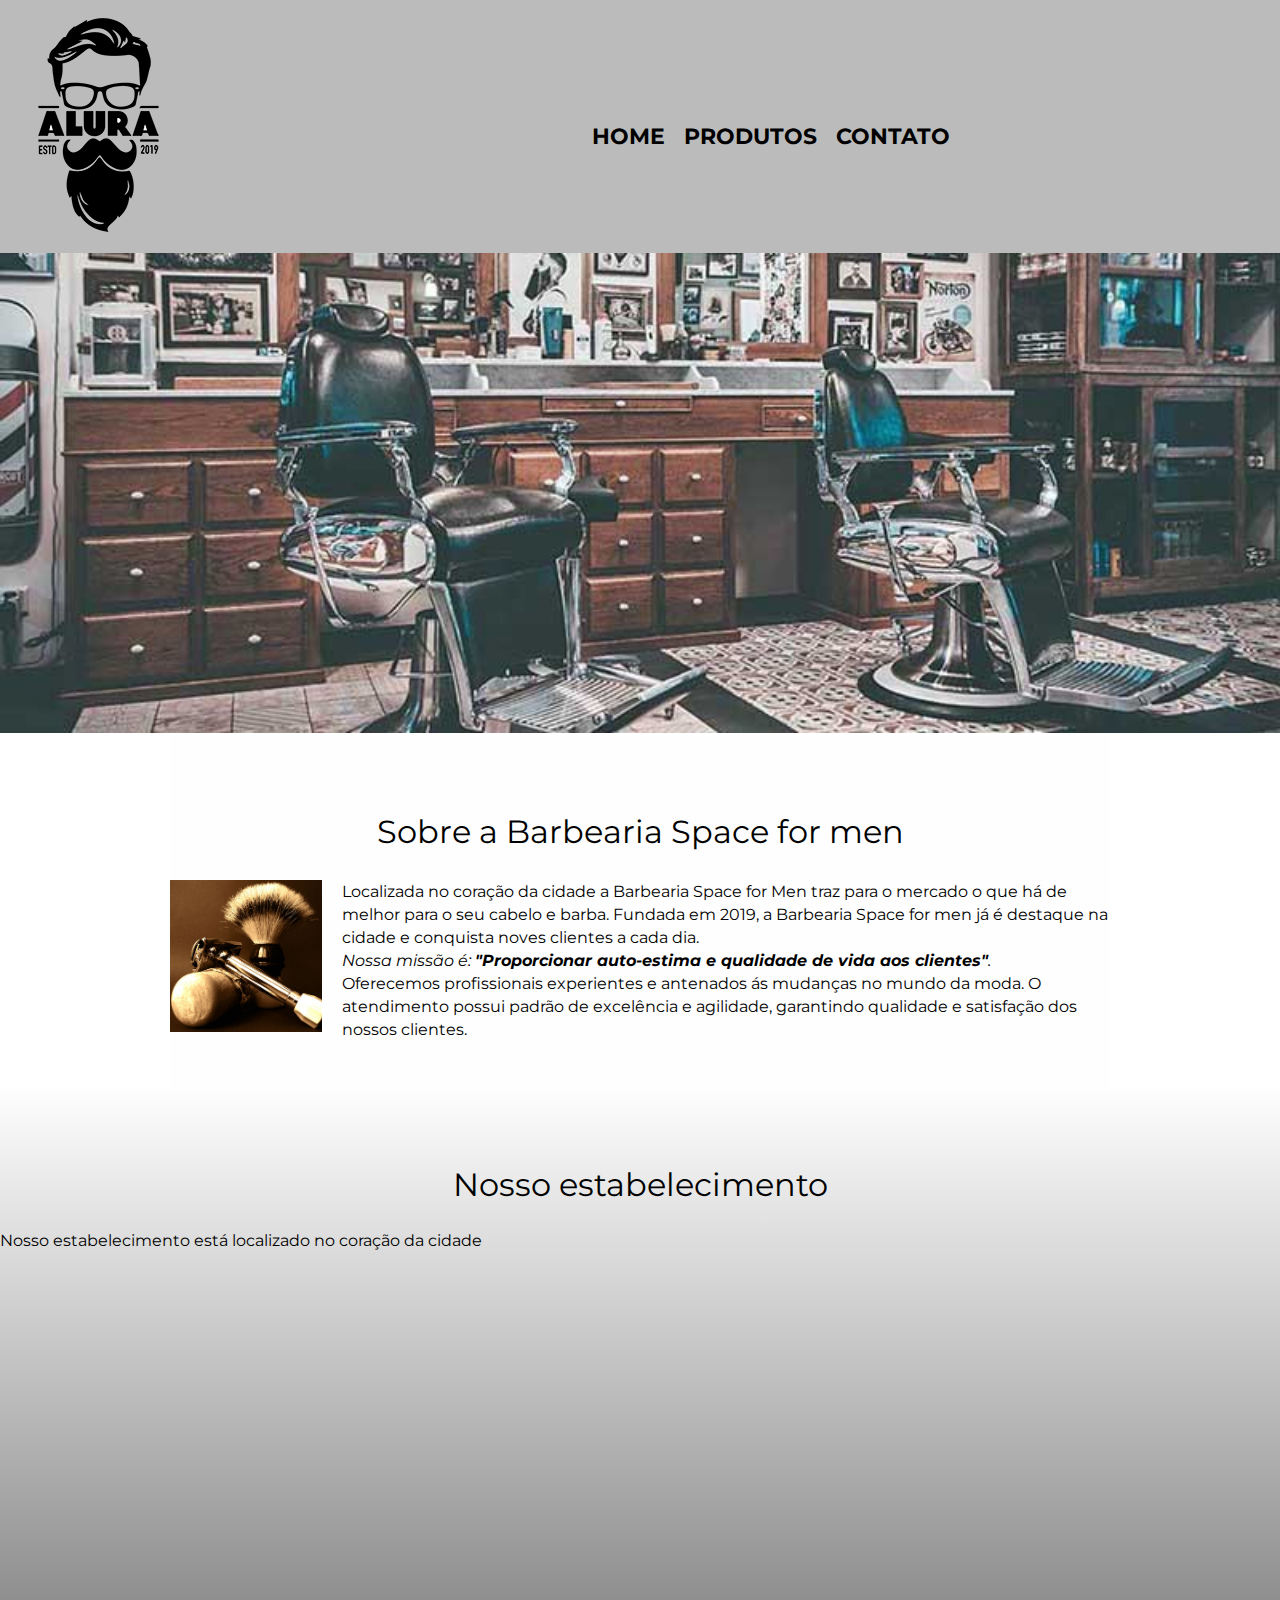
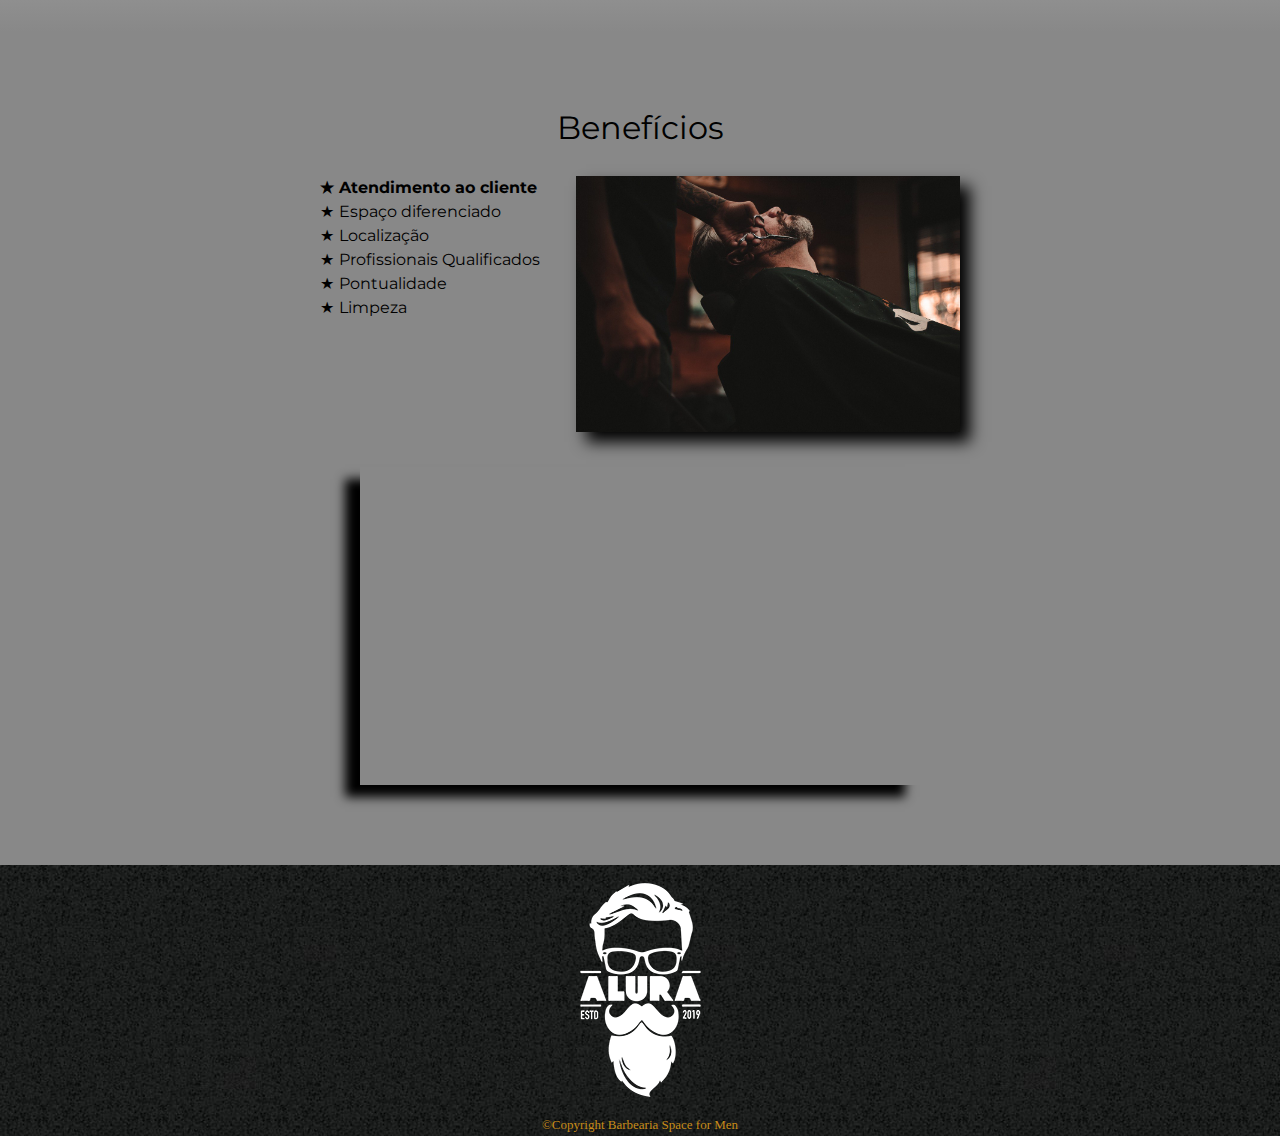
<file: index.html>
<!DOCTYPE html>
<html lang="pt-br">

<head>
    <meta charset="UTF-8">
    <meta name="viewport" content="width=device-width, initial-scale=1.0">
    <link rel="stylesheet" href="style.css">
    <title>Space for Men</title>
    <link rel="stylesheet" href="reset.css">
    <link rel="preconnect" href="https://fonts.googleapis.com">
    <link rel="preconnect" href="https://fonts.gstatic.com" crossorigin>
    <link 3 rel="stylesheet">

    <link rel="preconnect" href="https://fonts.googleapis.com">
    <link rel="preconnect" href="https://fonts.gstatic.com" crossorigin>
    <link href="https://fonts.googleapis.com/css2?family=Montserrat:ital,wght@0,100..900;1,100..900&display=swap"
        rel="stylesheet">

</head>

<body>

    <header>

        <div class="caixa">
            
            <h1><img src="./logo.png" alt="logo"></h1>

            <div class="menu">

                <nav>

                    <ul>
                        <li><a href="index.html">Home</a></li>
                        <li><a href="produto.html">Produtos</a></li>
                        <li><a href="contato.html">Contato</a></li>
                    </ul>

                </nav>

            </div>
        </div>

    </header>

    <img src="./banner.jpg" alt="banner" class="banner">

    <main>

        <section class="principal">

            <h2 class="titulo-centralizado">Sobre a Barbearia Space for men</h2>

            <img src="./utensilios.jpg" alt="utensilios" class="utensilios">

            <p>Localizada no coração da cidade a Barbearia Space for Men traz para o mercado
                o que há de melhor para o seu cabelo e barba. Fundada em 2019, a Barbearia Space
                for men já é destaque na cidade e conquista noves clientes a cada dia.
            </p>

            <p id="missao"><em>Nossa missão é: <strong>"Proporcionar auto-estima e qualidade de vida aos
                        clientes"</strong>.</em></p>

            <p>Oferecemos profissionais experientes e antenados ás mudanças no mundo da moda.
                O atendimento possui padrão de excelência e agilidade, garantindo qualidade e
                satisfação dos nossos clientes.
            </p>

        </section>

        <section class="mapa">

            <h3 class="titulo-centralizado">Nosso estabelecimento</h3>
            <p>Nosso estabelecimento está localizado no coração da cidade</p>

            <div class="mapa-conteudo">

                <iframe
                    src="https://www.google.com/maps/embed?pb=!1m18!1m12!1m3!1d3654.9832144340367!2d-46.75580492541874!3d-23.64077216451293!2m3!1f0!2f0!3f0!3m2!1i1024!2i768!4f13.1!3m3!1m2!1s0x94ce5303b7b3f8bf%3A0xeda26a4907e87a15!2sBarbearia%20Space%20for%20men!5e0!3m2!1spt-PT!2sbr!4v1713295099395!5m2!1spt-PT!2sbr"
                    width="100%" height="300" style="border:0;" allowfullscreen="" loading="lazy"
                    referrerpolicy="no-referrer-when-downgrade"></iframe>
            </div>

        </section>

        <section class="beneficios">

            <h3 class="titulo-centralizado">Benefícios</h3>

            <div class="conteudo-beneficios">

                <ul class="lista-beneficios">

                    <li class="itens">Atendimento ao cliente</li>
                    <li class="itens">Espaço diferenciado</li>
                    <li class="itens">Localização</li>
                    <li class="itens">Profissionais Qualificados</li>
                    <li class="itens">Pontualidade</li>
                    <li class="itens">Limpeza</li>

                </ul><img src="./beneficios.jpg" alt="beneficios" class="imagem-beneficios">

            </div>

            <div class="video">

                <iframe width="100%" height="315" src="https://www.youtube.com/embed/wcVVXUV0YUY?si=VSI4dzRuCGkVc9y5"

                    title="YouTube video player" frameborder="0"
                    allow="accelerometer; autoplay; clipboard-write; encrypted-media; gyroscope; picture-in-picture; web-share"
                    referrerpolicy="strict-origin-when-cross-origin" allowfullscreen>
                    
                </iframe>

            </div>
        </section>

    </main>

    <footer>

        <img src="./logo-branco.png" alt="logo-branco">
        <p class="copy">&copy;Copyright Barbearia Space for Men</p>

    </footer>

</body>

</html>
</file>
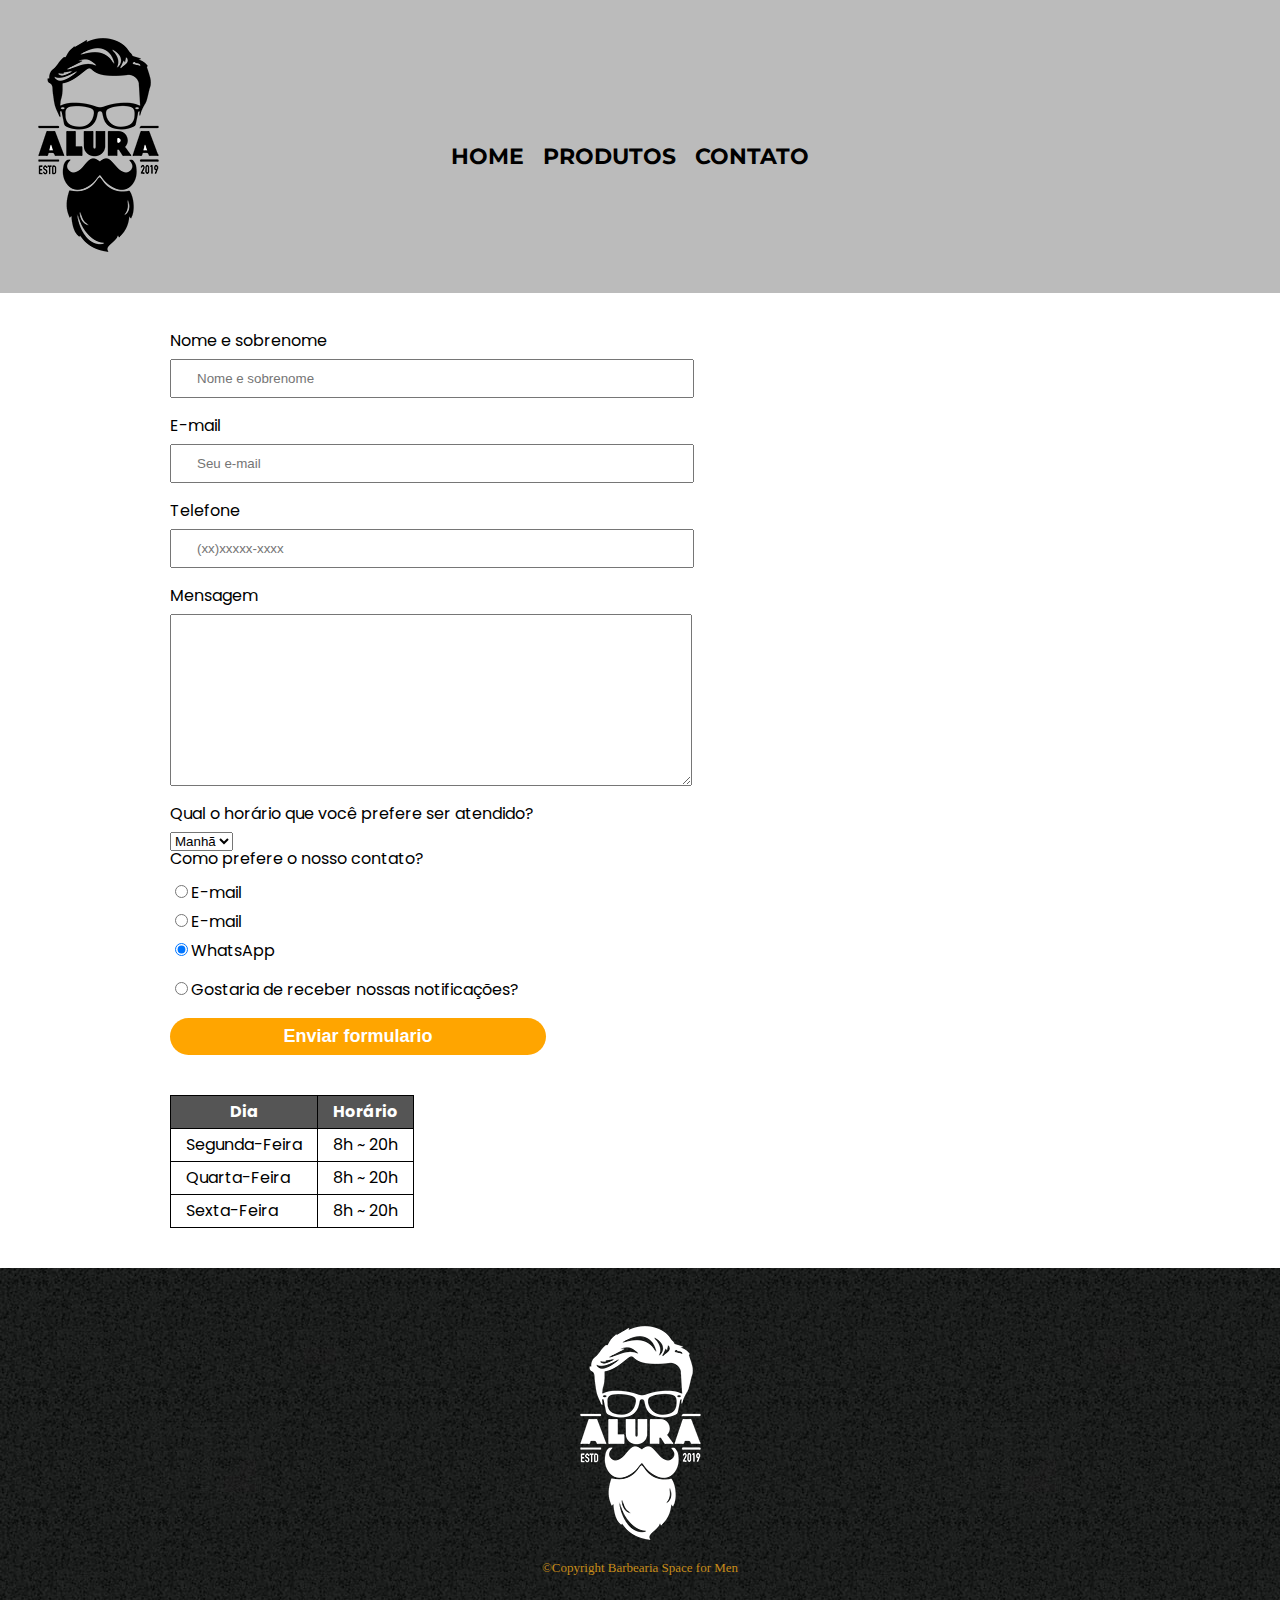
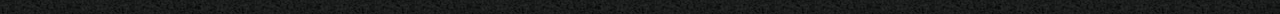
<file: contato.html>
<!DOCTYPE html>
<html lang="pt-br">

<head>
    <meta charset="UTF-8">
    <meta name="viewport" content="width=device-width, initial-scale=1.0">
    <link rel="stylesheet" href="reset.css">
    <link rel="stylesheet" href="contato.css">
    <title>Contato - Barbearia Space for Men</title>
    <link
        href="https://fonts.googleapis.com/css2?family=Poppins:ital,wght@0,100;0,200;0,300;0,400;0,500;0,600;0,700;0,800;0,900;1,100;1,200;1,300;1,400;1,500;1,600;1,700;1,800;1,900&family=Raleway:ital,wght@0,100..900;1,100..900&display=swap"
        rel="stylesheet">

        <link rel="preconnect" href="https://fonts.googleapis.com">
        <link rel="preconnect" href="https://fonts.gstatic.com" crossorigin>
        <link href="https://fonts.googleapis.com/css2?family=Montserrat:ital,wght@0,100..900;1,100..900&display=swap" rel="stylesheet">
</head>

<body>
    <header>

        <div class="caixa">
            <h1><img src="./logo.png" alt="logo"></h1>

            <div class="menu">

                <nav>
                    <ul>
                        <li><a href="index.html">Home</a></li>
                        <li><a href="produto.html">Produtos</a></li>
                        <li><a href="contato.html">Contato</a></li>
                    </ul>
                </nav>
            </div>
        </div>

    </header>

    <Main>

        <form action="">

            <label for="nomeSobrenome">Nome e sobrenome</label>
            <input type="text" id="nomeSobrenome" class="input-padrao" required placeholder="Nome e sobrenome">

            <label for="email">E-mail</label>
            <input type="email" id="email" class="input-padrao" required placeholder="Seu e-mail">

            <label for="telefone">Telefone</label>
            <input type="tel" id="telefone" class="input-padrao" required placeholder="(xx)xxxxx-xxxx">

            <label for="mensagem">Mensagem</label>
            <textarea name="" id="mensagem" cols="68" rows="10" class="input-padrao"></textarea>

            <fieldset>

                <legend>Qual o horário que você prefere ser atendido?</legend>

                <select name="" id="">

                    <option value="">Manhã</option>
                    <option value="">Tarde</option>
                    <option value="">Noite</option>

                </select>

            </fieldset>

            <fieldset>

                <legend>Como prefere o nosso contato?</legend>

                <label for="radio-email"><input type="radio" id="contato">E-mail</label>
                <label for="radio-telefone"><input type="radio" id="telefone">E-mail</label>
                <label for="radio-whatsapp"><input type="radio" id="whatsapp" checked>WhatsApp</label>
                <label for="box" class="box"><input type="radio" id="box">Gostaria de receber nossas
                    notificações?</label>

                <input type="submit" value="Enviar formulario" class="enviar">

            </fieldset>

        </form>

        <table>

            <thead>

                <tr>
                    <th>Dia</th>
                    <th>Horário</th>

                </tr>

            </thead>

            <tbody>

                <tr>
                    <td>Segunda-Feira</td>
                    <td>8h ~ 20h</td>
                </tr>

                <tr>
                    <td>Quarta-Feira</td>
                    <td>8h ~ 20h</td>
                </tr>

                <tr>
                    <td>Sexta-Feira</td>
                    <td>8h ~ 20h</td>
                </tr>

            </tbody>

        </table>
    </Main>

    <footer>

        <img src="./logo-branco.png" alt="logo-branco">
        <p class="copy">&copy;Copyright Barbearia Space for Men</p>

    </footer>

</body>

</html>
</file>
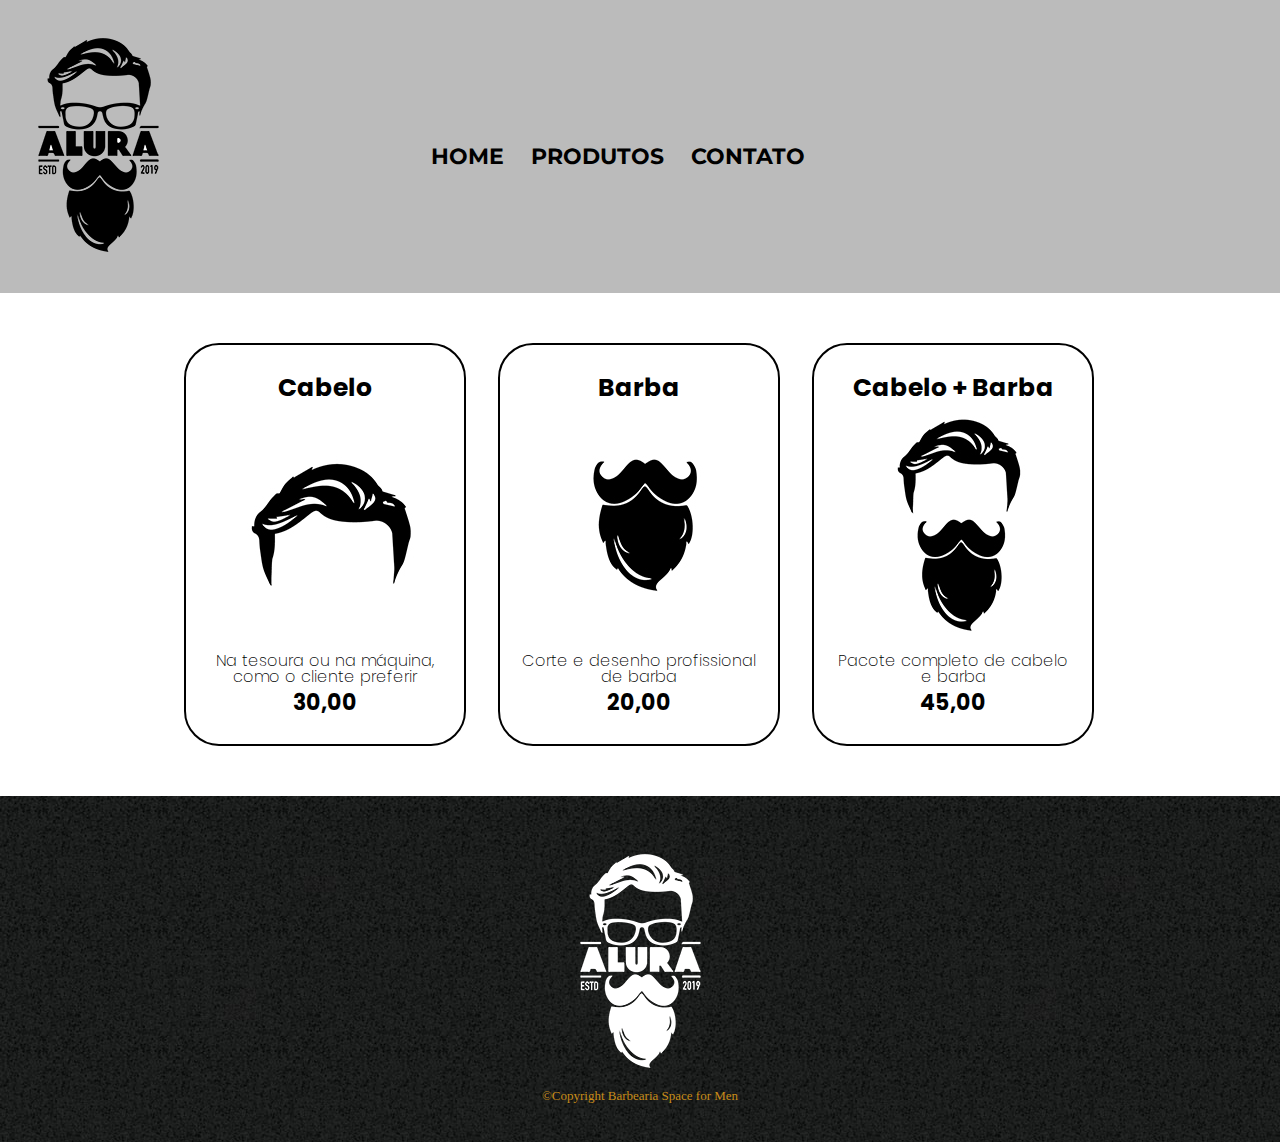
<file: produto.html>
<!DOCTYPE html>
<html lang="pt-br">

<head>
    <meta charset="UTF-8">
    <meta name="viewport" content="width=device-width, initial-scale=1.0">
    <link rel="stylesheet" href="reset.css">
    <link rel="stylesheet" href="produtos.css">

    <title>Produtos - Barbearia Space for Men</title>
    <link rel="preconnect" href="https://fonts.googleapis.com">
    <link rel="preconnect" href="https://fonts.gstatic.com" crossorigin>
    <link
        href="https://fonts.googleapis.com/css2?family=Poppins:ital,wght@0,100;0,200;0,300;0,400;0,500;0,600;0,700;0,800;0,900;1,100;1,200;1,300;1,400;1,500;1,600;1,700;1,800;1,900&family=Raleway:ital,wght@0,100..900;1,100..900&display=swap"
        rel="stylesheet">

        <link rel="preconnect" href="https://fonts.googleapis.com">
        <link rel="preconnect" href="https://fonts.gstatic.com" crossorigin>
        <link href="https://fonts.googleapis.com/css2?family=Montserrat:ital,wght@0,100..900;1,100..900&display=swap" rel="stylesheet">
</head>

<body>

    <header>

        <div class="caixa">
            <h1><img src="./logo.png" alt="logo"></h1>

            <nav>
                <ul>
                    <li><a href="index.html">Home</a></li>
                    <li><a href="produto.html">Produtos</a></li>
                    <li><a href="contato.html">Contato</a></li>
                </ul>
            </nav>
        </div>

    </header>

    <main>
        <ul class="produto">
            <li>
                <h2>Cabelo</h2>
                <img src="./cabelo.jpg" alt="cabelo">
                <p class="descricao">Na tesoura ou na máquina, como o cliente preferir</p>
                <p class="preco">30,00</p>
            </li>

            <li>
                <h2>Barba</h2>
                <img src="./barba.jpg" alt="barba">
                <p class="descricao">Corte e desenho profissional de barba</p>
                <p class="preco">20,00</p>
            </li>

            <li>
                <h2>Cabelo + Barba</h2>
                <img src="./cabelo+barba.jpg" alt="cabelo + barba">
                <p class="descricao">Pacote completo de cabelo e barba</p>
                <p class="preco">45,00</p>
            </li>
        </ul>
    </main>

    <footer>
        <img src="./logo-branco.png" alt="logo-branco">
        <p class="copy">&copy;Copyright Barbearia Space for Men</p>
    </footer>

</body>

</html>
</file>
<file: style.css>
header {
    background-color: #bbbbbb;
    padding: 20px 0;
}

.caixa {
    position: relative;
    width: 940px;
    margin: 0 auto;
    margin-left: 10px;
}


nav {
    position: absolute;
    top: 126px;
    right: 0px;
    padding-right: 5%;
}

nav li {
    display: inline;
    margin: 0 0 0 15px;
}

nav a {
    text-transform: uppercase;
    color: black;
    font-family: "Montserrat", sans-serif;
    font-weight: bold;
    font-size: 22px;
    text-decoration: none;
    transition: 0.4s;
}

nav a:hover {
    color: #c78c19;
    text-shadow: 0 0 30px;
    font-size: 24px;
}

.banner {
    width: 100%;
}

.titulo-centralizado {
    text-align: center;
    font-size: 2em;
    margin: 1em 2em;
    clear: left;
    font-family: "Montserrat", sans-serif;
}

.titulo-centralizado p {
    font-family: "Montserrat", sans-serif;
}

.utensilios {
    margin: 0 20px 20px 0;
    width: 152px;
    float: left;
}

.principal {
    margin: 0 0 1em;
    padding: 3em 0;
    background: #fefefe;
    width: 940px;
    margin: 0 auto;
}

.principal strong {
    font-weight: bolder;
}

.principal em {
    font-style: italic;
}

.principal p {
    line-height: 23px;
    font-family: "Montserrat", sans-serif;
}

.mapa {
    padding: 3em 0;
    background: linear-gradient(#fefefe, #888888);
}

.mapa p {
    margin: 0 0 2em;
    font-family: "Montserrat",sans-serif;
}

.mapa-conteudo {
    width: 940px;
    margin: 0 auto;
}

.beneficios {
    padding: 3em 0;
    background: #888;
}

.conteudo-beneficios {
    width: 640px;
    margin: 0 auto;
}

.lista-beneficios {
    width: 40%;
    display: inline-block;
    vertical-align: top;
    font-family: "Montserrat", sans-serif;

}

.itens {
    line-height: 1.5;
}

.itens:first-child {
    font-weight: bold;
}

.itens::before {
    content: "★";
    padding-right: 5px;
}

.imagem-beneficios {

    width: 60%;
    transition: 850ms;
    cursor: pointer;
    box-shadow: 10px 10px 15px;
    color: #000;

}

.imagem-beneficios:hover {
    opacity: 0.60;

}

.video {
    width: 560px;
    margin: 2em auto;
    box-shadow: -15px 12px 10px;
    color: #000;
}


footer {
    text-align: center;
    background: url(./bg.jpg);
    padding: 40px 0;
}

.copy {
    color: #c78c19;
    font-size: 13px;
    padding-bottom: 5px;
}

@media screen and (max-width: 480px) {

    .caixa,
    .principal,
    .mapa-conteudo,
    .conteudo-beneficios,
    .video {
        width: auto;
    }

    h1 {
        text-align: center;
    }

    nav{
        position: static;
    }

    .lista-beneficios{
        width: 100%;
    }
}
</file>
<file: contato.css>
header {
    background-color: #bbbbbb;
    padding: 20px 0;
}

.caixa {
    position: relative;
    width: 940px;
    margin: 0 auto;
    margin-left: 10px;
}


nav {
    position: absolute;
    top: 126px;
    right: 0px;
    padding-right: 15%;
}

nav li {
    display: inline;
    margin: 0 0 0 15px;
}

nav a {
    text-transform: uppercase;
    color: black;
    font-family: "Montserrat", sans-serif;
    font-weight: bold;
    font-size: 22px;
    text-decoration: none;
    transition: 0.4s;
}

nav a:hover {
    color: #c78c19;
    text-shadow: 0 0 30px;
    font-size: 24px;
}

main {
    width: 940px;
    margin: 0 auto;
    font-family: "Poppins", sans-serif;
}

form {
    margin: 40px 0;

}

form label,
form legend {
    display: block;
    font-size: 16px;
    margin: 0 0 10px 0;
    margin-top: 5px;
}

.input-padrao {
    display: block;
    margin: 0 0 20px;
    padding: 10px 25px;
    width: 50%;

}

.box {
    margin: 20px 0;
}

.enviar {
    width: 40%;
    padding: 8px 0;
    background-color: orange;
    color: #fff;
    font-size: 18px;
    border-radius: 20px;
    font-weight: bolder;
    border: none;
    cursor: pointer;
    transition: 0.3s all;
    animation: float 3s ease-in-out infinite;
}

@keyframes float {

    0%,
    100% {
        transform: translateY(0);
    }

    50% {
        transform: translateX(-30px);
    }
}

.enviar:hover {
    background: darkorange;
    text-shadow: #fff8f8 0 0 30px;
    box-shadow: orange 0 0 30px;
}

table {
    margin: 20px 0 40px;
}

thead {
    background: #555555;
    color: #fff;
    font-weight: bolder;
}

td,
th {
    border: solid 1px #000000;
    padding: 8px 15px;
}

footer {
    text-align: center;
    background: url(./bg.jpg);
    padding: 40px 0;
}

.copy {
    color: #c78c19;
    font-size: 13px;
}
</file>
<file: produtos.css>
header {
    background-color: #bbbbbb;
    padding: 20px 0;
}

.caixa {
    position: relative;
    width: 940px;
    margin: 0 auto;
    margin-left: 10px;
}

nav {
    position: absolute;
    top: 126px;
    right: 0px;
    padding-right: 15%;
}


nav li {
    display: inline;
    margin: 0 0 0 15px;;
}

nav a {
    text-transform: uppercase;
    color: black;
    font-family: "Montserrat",sans-serif;
    font-weight: bold;
    font-size: 22px;
    text-decoration: none;
    padding: 0 4px 0;
    transition: 0.4s;
}

nav a:hover {
    color: #c78c19;
    text-shadow: 0 0 30px;
    transition: 0.3s;
    font-size: 24px;
}

.produto {
    width: 940px;
    margin: 0 auto;
    padding: 50px 0;
}

.produto li {
    display: inline-block;
    text-align: center;
    width: 30%;
    vertical-align: top;
    margin: 0 1.5%;
    padding: 30px 20px;
    box-sizing: border-box;
    border: solid 2px;
    border-radius: 35px;
    font-family: "Poppins", sans-serif;
    font-weight: 200;
    transition: 0.6s;
    cursor: pointer;

}

.produto li:hover {
    color: #c78c19;
    box-shadow: #000;
}

.produto li:active {
    border-color: #000;
    box-shadow: 0 0 7px #000;
}

.produto h2 {
    font-size: 25px;
    font-weight: bold;
    transition: 0.3s;
}

.produto li:hover h2 {
    color: #c78c19;
    text-shadow: 0 0 20px;
    font-size: 29px;

}

.produto-descricao {
    font-size: 18px;
}

.preco {
    font-size: 22px;
    font-weight: bold;
    padding-top: 7px;
}

footer {
    text-align: center;
    background: url(./bg.jpg);
    padding: 40px 0;
}

.copy {
    color: #c78c19;
    font-size: 13px;
}
</file>
